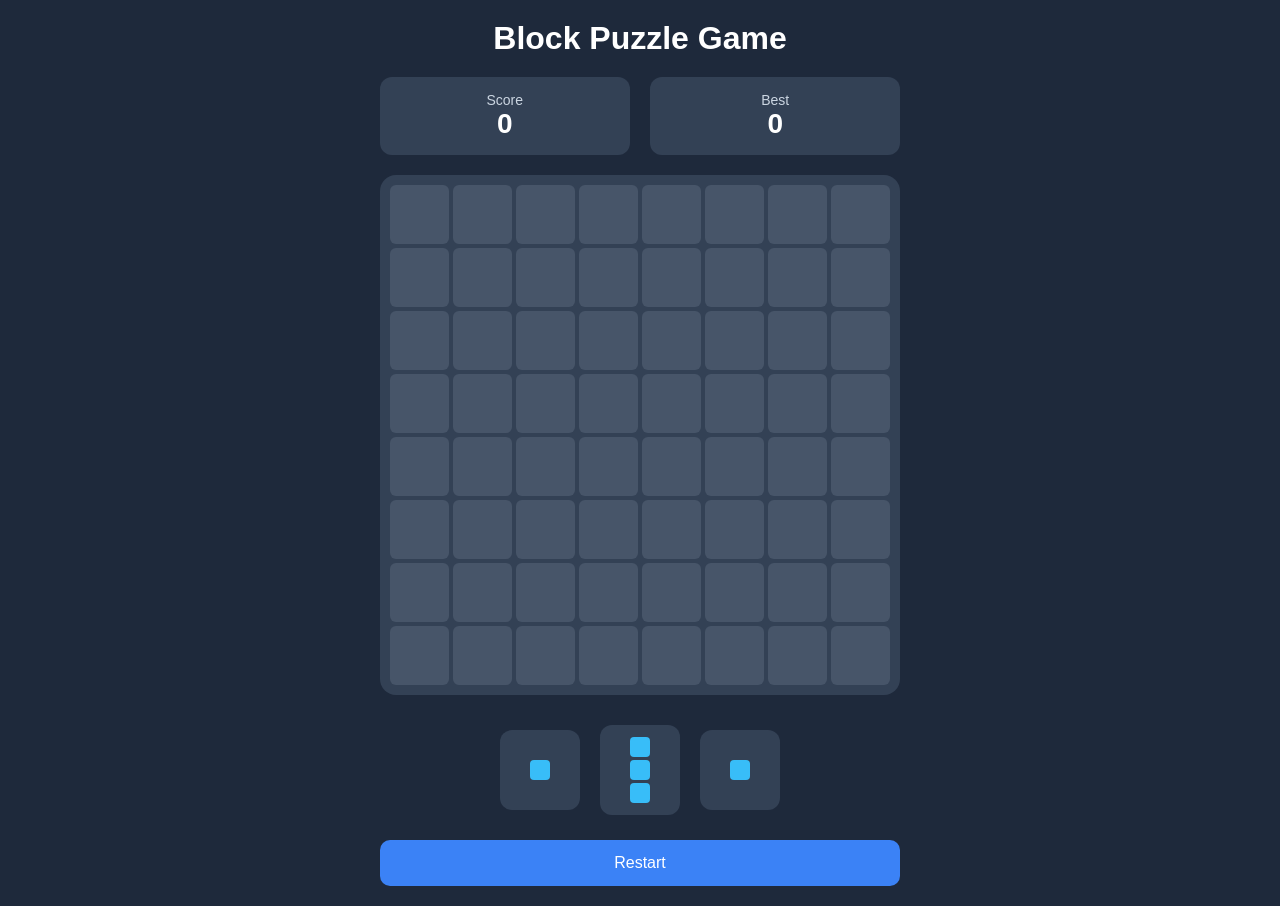
<file: Projects/Block Puzzle Game/index.html>
<!DOCTYPE html>
<html lang="en">
<head>
  <meta charset="UTF-8">
  <meta name="viewport" content="width=device-width, initial-scale=1.0">
  <title>Block Puzzle Game</title>
  <link rel="stylesheet" href="style.css">
</head>
<body>

  <main class="container">
    <h1>Block Puzzle Game</h1>

    <div class="score-board">
      <div class="score-box">
        <p>Score</p>
        <span id="score">0</span>
      </div>

      <div class="score-box">
        <p>Best</p>
        <span id="bestScore">0</span>
      </div>
    </div>

    <div id="board"></div>

    <div id="pieceContainer"></div>

    <button id="restartBtn">Restart</button>
  </main>

  <script src="script.js"></script>
</body>
</html>
</file>
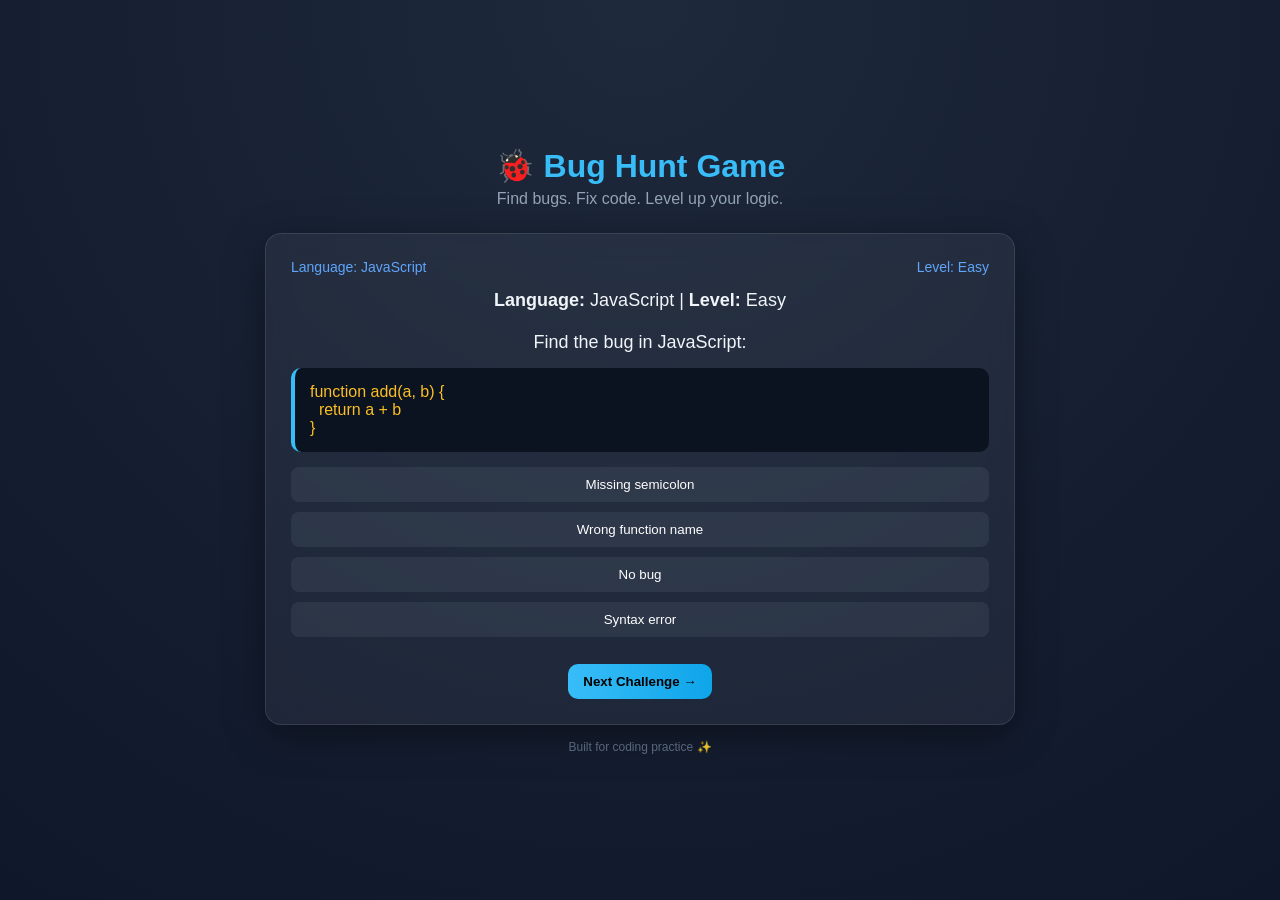
<file: Projects/Bug Hunt Game/index.html>
<!DOCTYPE html>
<html lang="en">
<head>
  <meta charset="UTF-8" />
  <meta name="viewport" content="width=device-width, initial-scale=1.0"/>
  <title>Bug Hunt Game</title>
  <link rel="stylesheet" href="style.css"/>
</head>
<body>

  <div class="app">

    <!-- HEADER -->
    <header class="header">
      <h1>🐞 Bug Hunt Game</h1>
      <p>Find bugs. Fix code. Level up your logic.</p>
    </header>

    <!-- GAME CONTAINER -->
    <main class="card">

      <div class="meta">
        <span id="language">Language: JavaScript</span>
        <span id="level">Level: Easy</span>
      </div>

      <div id="question" class="question"></div>

      <pre id="code-block" class="code"></pre>

      <div id="options" class="options"></div>

      <div id="result" class="result"></div>

      <button class="next-btn" onclick="nextQuestion()">
        Next Challenge →
      </button>

    </main>

    <footer class="footer">
      Built for coding practice ✨
    </footer>

  </div>

  <script src="script.js"></script>
</body>
</html>
</file>
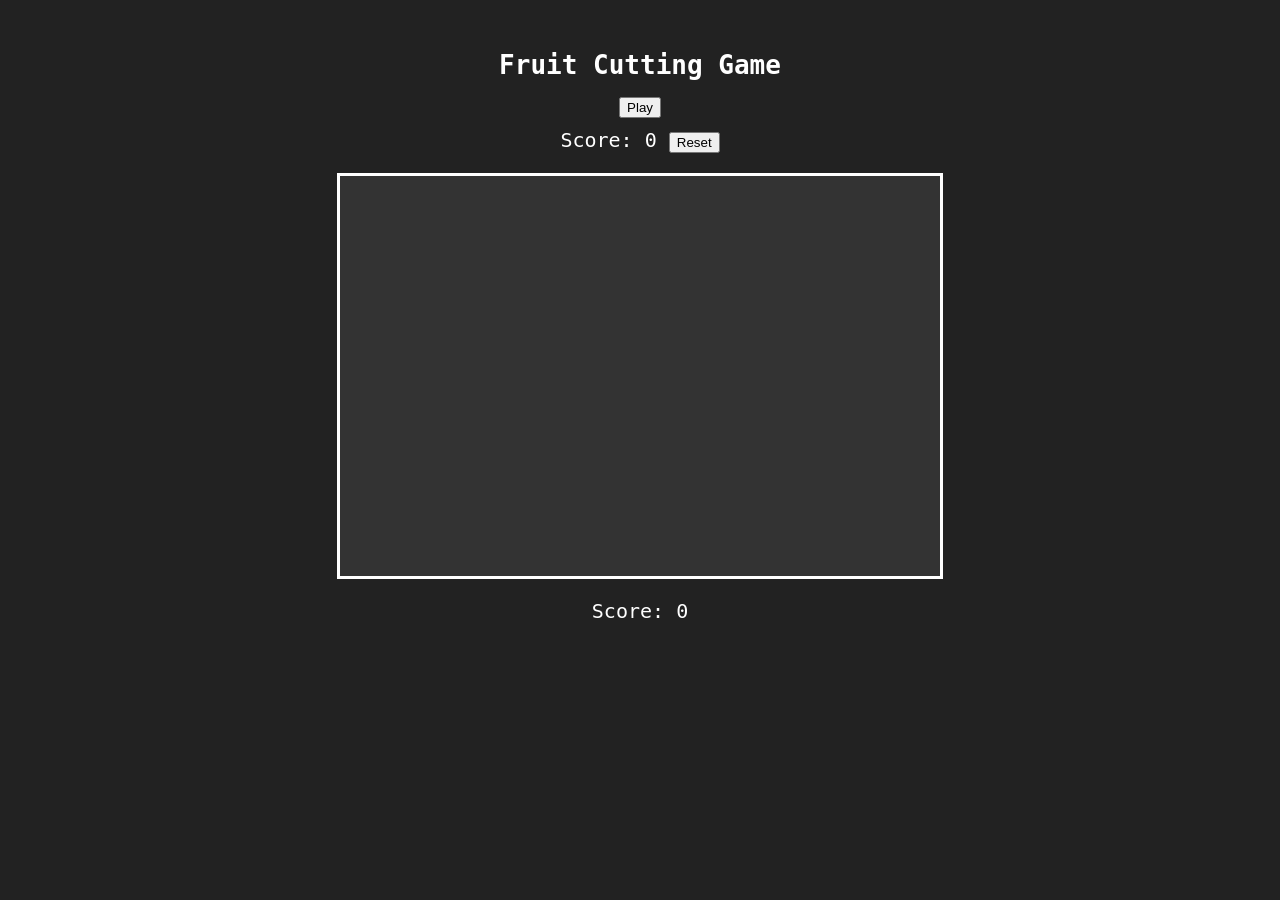
<file: Projects/Fruit Cutting Game/index.html>
<!DOCTYPE html>
<html lang="en">

<head>
    <meta charset="UTF-8">
    <title>Fruit Cutting Game</title>
    <link rel="stylesheet" href="style.css">
</head>

<body>
    <div id="menu">
        <h1>Fruit Cutting Game</h1>
        <button id="startBtn">Play</button>
    </div>
    <div id="scoreBoard">
        Score: <span id="score">0</span>
        <button id="resetBtn">Reset</button>
    </div>

    <canvas id="gameCanvas"></canvas>
    <div id="scoreBoard">Score: <span id="score">0</span></div>
    <script src="script.js"></script>
</body>

</html>
</file>
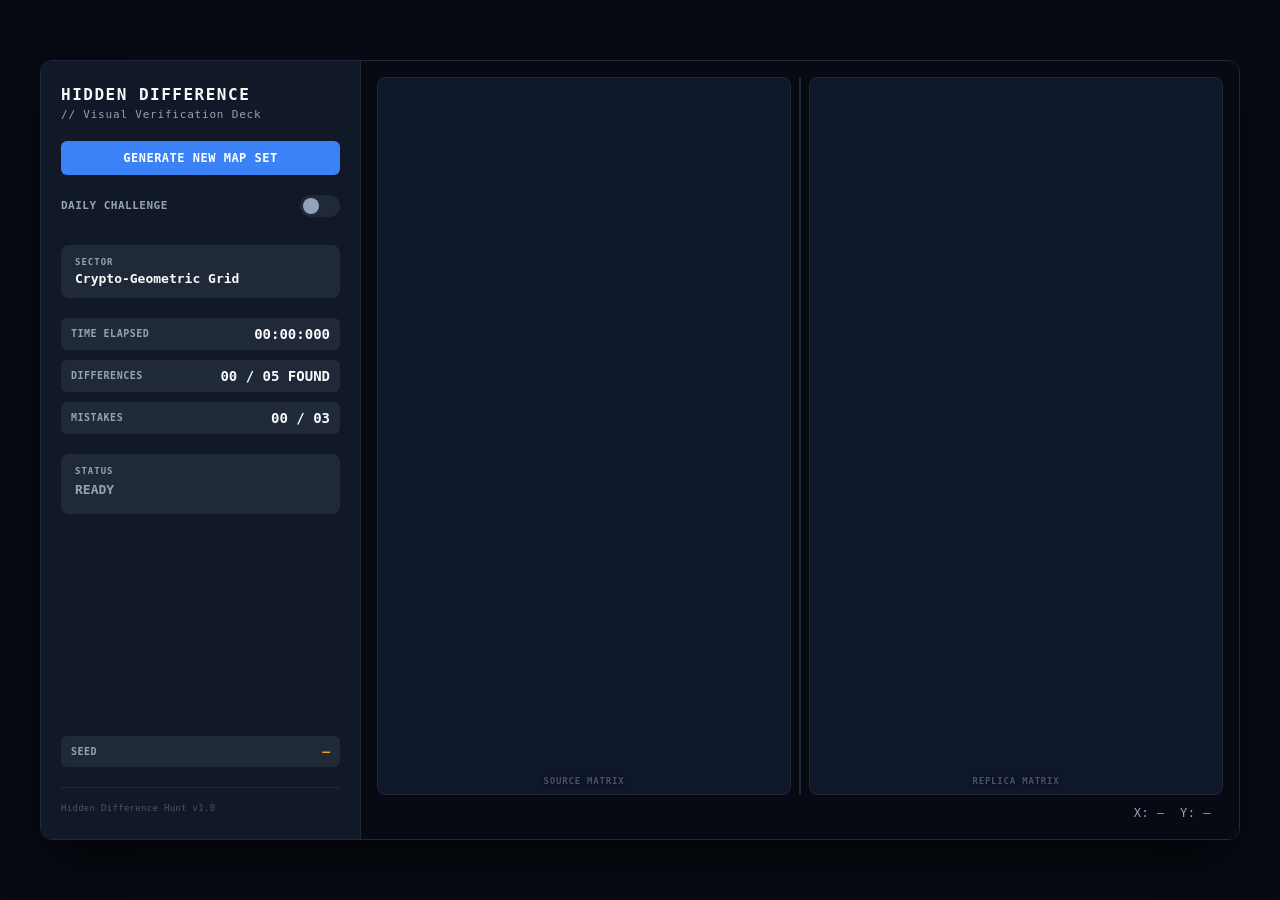
<file: Projects/Hidden Difference Hunt/index.html>
<!DOCTYPE html>
<html lang="en">
<head>
  <meta charset="UTF-8">
  <meta name="viewport" content="width=device-width, initial-scale=1.0">
  <title>Hidden Difference Hunt</title>
  <link rel="stylesheet" href="style.css">
</head>
<body>
  <div class="dashboard">
    <aside class="sidebar">
      <div class="brand">
        <h1>HIDDEN DIFFERENCE</h1>
        <span class="brand-sub">// Visual Verification Deck</span>
      </div>

      <div class="controls">
        <button id="btn-generate" class="btn-primary">GENERATE NEW MAP SET</button>
        <div class="toggle-row">
          <span class="toggle-label">DAILY CHALLENGE</span>
          <label class="toggle-switch">
            <input type="checkbox" id="daily-toggle">
            <span class="toggle-slider"></span>
          </label>
        </div>
      </div>

      <div class="sector-badge">
        <span class="badge-label">Sector</span>
        <span class="badge-value">Crypto-Geometric Grid</span>
      </div>

      <div class="telemetry">
        <div class="metric">
          <span class="metric-label">TIME ELAPSED</span>
          <span class="metric-value monospace" id="timer">00:00:000</span>
        </div>
        <div class="metric">
          <span class="metric-label">DIFFERENCES</span>
          <span class="metric-value monospace" id="diff-counter">00 / 05 FOUND</span>
        </div>
        <div class="metric">
          <span class="metric-label">MISTAKES</span>
          <span class="metric-value monospace" id="mistake-counter">00 / 03</span>
        </div>
      </div>

      <div class="diagnostics">
        <span class="diag-label">STATUS</span>
        <span class="diag-value" id="status-text">READY</span>
      </div>

      <div class="seed-display">
        <span class="seed-label">SEED</span>
        <span class="seed-value monospace" id="seed-value">—</span>
      </div>

      <div class="footer-info">
        <span class="footer-text">Hidden Difference Hunt v1.0</span>
      </div>
    </aside>

    <main class="viewport">
      <div class="comparison-viewport">
        <div class="canvas-wrapper">
          <canvas id="canvas-source" width="500" height="500"></canvas>
          <span class="canvas-label">SOURCE MATRIX</span>
        </div>
        <div class="canvas-divider"></div>
        <div class="canvas-wrapper">
          <canvas id="canvas-replica" width="500" height="500"></canvas>
          <span class="canvas-label">REPLICA MATRIX</span>
        </div>
      </div>
      <div class="crosshair-bar">
        <span class="crosshair-coords" id="coords">X: —&nbsp;&nbsp;Y: —</span>
      </div>
    </main>
  </div>

  <script src="script.js"></script>
</body>
</html>
</file>
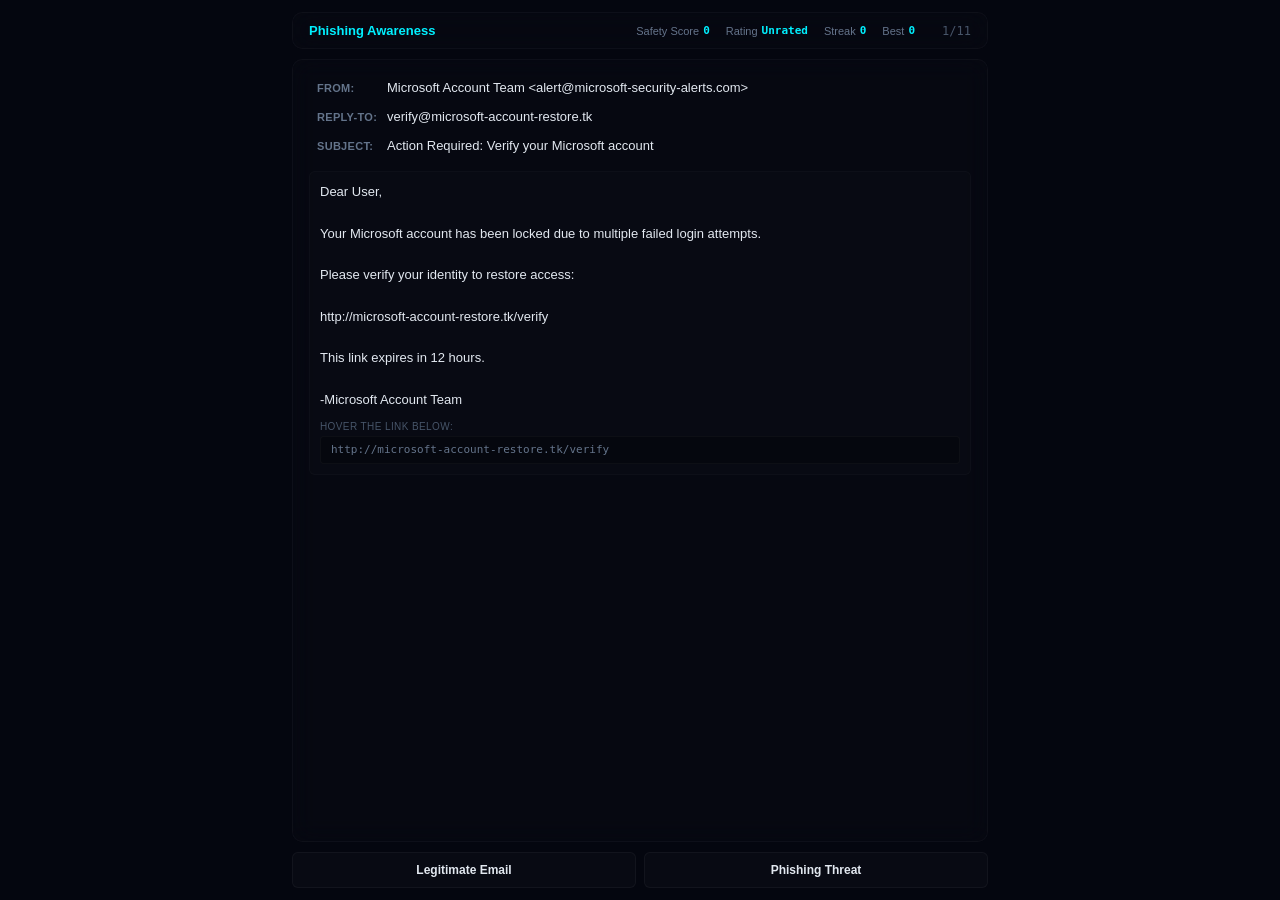
<file: Projects/Phishing Awareness Quiz/index.html>
<!DOCTYPE html>
<html lang="en">
<head>
  <meta charset="UTF-8">
  <meta name="viewport" content="width=device-width, initial-scale=1.0">
  <title>Phishing Awareness Quiz</title>
  <link rel="stylesheet" href="style.css">
</head>
<body>
  <div id="app">
    <!-- Top Telemetry -->
    <div id="topBar">
      <div id="brand">Phishing Awareness</div>
      <div class="tel-item"><span class="tel-label">Safety Score</span><span id="telScore" class="tel-value">0</span></div>
      <div class="tel-item"><span class="tel-label">Rating</span><span id="telRating" class="tel-value">Unrated</span></div>
      <div class="tel-item"><span class="tel-label">Streak</span><span id="telStreak" class="tel-value">0</span></div>
      <div class="tel-item"><span class="tel-label">Best</span><span id="telBest" class="tel-value">0</span></div>
      <span id="progressBadge"><span id="qIdx">0</span>/<span id="qTotal">0</span></span>
    </div>

    <!-- Email Mockup Container -->
    <div id="emailWrap">
      <div id="emailCard">
        <div id="emailHeaders">
          <div class="eh-row" id="ehFrom"><span class="eh-label">From:</span><span id="efrom" class="eh-value"></span></div>
          <div class="eh-row" id="ehReply"><span class="eh-label">Reply-To:</span><span id="ereply" class="eh-value"></span></div>
          <div class="eh-row" id="ehSubject"><span class="eh-label">Subject:</span><span id="esubject" class="eh-value"></span></div>
        </div>
        <div id="emailBody">
          <div id="ebody"></div>
          <div id="ehoverWrap">
            <span id="ehoverLabel">Hover the link below:</span>
            <div id="ehoverDisplay"><span id="ehoverText">Hover over the link in the email body</span></div>
          </div>
        </div>
      </div>
    </div>

    <!-- Action Buttons -->
    <div id="actionRow">
      <button id="btnLegit" class="action-btn action-legit">Legitimate Email</button>
      <button id="btnPhish" class="action-btn action-phish">Phishing Threat</button>
    </div>

    <!-- Feedback / Red-Flag Breakdown -->
    <div id="feedbackArea" class="hidden">
      <div id="feedbackBanner"></div>
      <div id="redflagDrawer" class="hidden">
        <div id="redflagTitle">Security Defect Breakdown</div>
        <div id="redflagFields"></div>
        <div id="redflagList"></div>
      </div>
      <button id="nextBtn" class="hidden">Next Scenario</button>
    </div>

    <!-- Summary Modal -->
    <div id="summaryModal" class="hidden">
      <div id="summaryOverlay"></div>
      <div id="summaryPanel">
        <div id="summaryTitle">Assessment Complete</div>
        <div id="summaryBody">
          <div class="sum-row"><span>Score</span><span id="sumScore">0</span></div>
          <div class="sum-row"><span>Rating</span><span id="sumRating">Unrated</span></div>
          <div class="sum-row"><span>Correct</span><span id="sumCorrect">0</span></div>
          <div class="sum-row"><span>Incorrect</span><span id="sumIncorrect">0</span></div>
          <div class="sum-row"><span>Accuracy</span><span id="sumAccuracy">0%</span></div>
          <div class="sum-row"><span>Best Streak</span><span id="sumBest">0</span></div>
        </div>
        <button id="restartBtn">Restart Quiz</button>
      </div>
    </div>
  </div>

  <script src="script.js"></script>
</body>
</html>
</file>
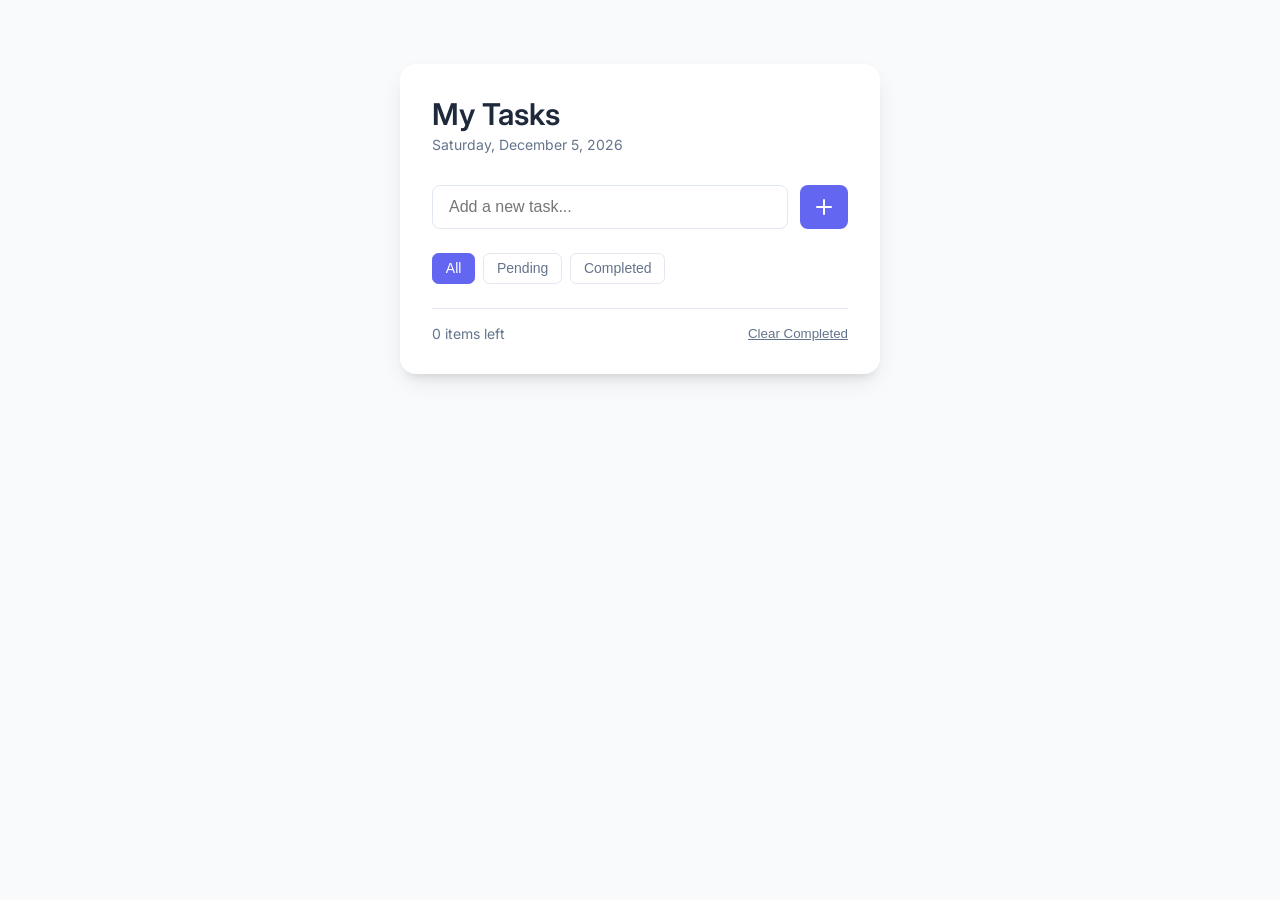
<file: Projects/Todo List App/index.html>
<!DOCTYPE html>
<html lang="en">
<head>
    <meta charset="UTF-8">
    <meta name="viewport" content="width=device-width, initial-scale=1.0">
    <title>Todo List App</title>
    <link rel="stylesheet" href="style.css">
    <link rel="preconnect" href="https://fonts.googleapis.com">
    <link rel="preconnect" href="https://fonts.gstatic.com" crossorigin>
    <link href="https://fonts.googleapis.com/css2?family=Inter:wght@400;500;600&display=swap" rel="stylesheet">
</head>
<body>
    <div class="container">
        <header>
            <h1>My Tasks</h1>
            <p id="date-display"></p>
        </header>

        <div class="input-section">
            <input type="text" id="todo-input" placeholder="Add a new task..." autocomplete="off">
            <button id="add-btn">
                <svg xmlns="http://www.w3.org/2000/svg" width="24" height="24" viewBox="0 0 24 24" fill="none" stroke="currentColor" stroke-width="2" stroke-linecap="round" stroke-linejoin="round"><line x1="12" y1="5" x2="12" y2="19"></line><line x1="5" y1="12" x2="19" y2="12"></line></svg>
            </button>
        </div>

        <div class="filters">
            <button class="filter-btn active" data-filter="all">All</button>
            <button class="filter-btn" data-filter="pending">Pending</button>
            <button class="filter-btn" data-filter="completed">Completed</button>
        </div>

        <ul id="todo-list"></ul>

        <div class="footer">
            <span id="items-left">0 items left</span>
            <button id="clear-completed">Clear Completed</button>
        </div>
    </div>
    <script src="script.js"></script>
</body>
</html>
</file>
<file: Projects/Block Puzzle Game/style.css>
* {
  margin: 0;
  padding: 0;
  box-sizing: border-box;
}

body {
  background-color: #1e293b;
  color: #fff;
  font-family: Arial, sans-serif;
  display: flex;
  justify-content: center;
  padding: 20px;
}

.container {
  width: 100%;
  max-width: 520px;
}

h1 {
  text-align: center;
  margin-bottom: 20px;
}

.score-board {
  display: flex;
  justify-content: space-between;
  margin-bottom: 20px;
}

.score-box {
  width: 48%;
  background: #334155;
  padding: 15px;
  border-radius: 12px;
  text-align: center;
}

.score-box p {
  font-size: 14px;
  color: #cbd5e1;
}

.score-box span {
  font-size: 28px;
  font-weight: bold;
}

#board {
  background: #334155;
  padding: 10px;
  border-radius: 16px;
  display: grid;
  grid-template-columns: repeat(8, 1fr);
  gap: 4px;
  aspect-ratio: 1;
}

.cell {
  background: #475569;
  border-radius: 6px;
  width: 100%;
  aspect-ratio: 1;
}

#pieceContainer {
  margin-top: 30px;
  display: flex;
  justify-content: center;
  gap: 20px;
  align-items: center;
}

.piece {
  background: #334155;
  border-radius: 12px;
  padding: 12px;
  display: flex;
  justify-content: center;
  align-items: center;
  cursor: grab;
  min-width: 80px;
  min-height: 80px;
}

#restartBtn {
  width: 100%;
  margin-top: 25px;
  padding: 14px;
  border: none;
  background: #3b82f6;
  color: white;
  border-radius: 10px;
  cursor: pointer;
  font-size: 16px;
}

#restartBtn:hover {
  background: #2563eb;
}

.piece.selected {
  outline: 3px solid #38bdf8;
}

.preview-valid {
  background: rgba(34, 197, 94, 0.6) !important;
}

.preview-invalid {
  background: rgba(239, 68, 68, 0.6) !important;
}
</file>
<file: Projects/Bug Hunt Game/style.css>
* {
  margin: 0;
  padding: 0;
  box-sizing: border-box;
  font-family: "Segoe UI", sans-serif;
}

body {
  background: radial-gradient(circle at top, #1e293b, #0f172a);
  color: #e2e8f0;
  min-height: 100vh;
  display: flex;
  justify-content: center;
  align-items: center;
}

/* APP WRAPPER */
.app {
  width: 90%;
  max-width: 750px;
  text-align: center;
}

/* HEADER */
.header h1 {
  font-size: 32px;
  color: #38bdf8;
}

.header p {
  color: #94a3b8;
  margin-top: 5px;
}

/* CARD */
.card {
  margin-top: 25px;
  background: rgba(255, 255, 255, 0.05);
  border: 1px solid rgba(255, 255, 255, 0.1);
  backdrop-filter: blur(12px);
  border-radius: 16px;
  padding: 25px;
  box-shadow: 0 10px 40px rgba(0,0,0,0.4);
}

/* META INFO */
.meta {
  display: flex;
  justify-content: space-between;
  margin-bottom: 15px;
  font-size: 14px;
  color: #60a5fa;
}

/* QUESTION */
.question {
  font-size: 18px;
  margin-bottom: 15px;
  color: #f1f5f9;
}

/* CODE BLOCK */
.code {
  background: #0b1220;
  padding: 15px;
  border-radius: 10px;
  text-align: left;
  color: #fbbf24;
  overflow-x: auto;
  margin-bottom: 15px;
  border-left: 4px solid #38bdf8;
}

/* OPTIONS */
.options {
  display: flex;
  flex-direction: column;
  gap: 10px;
}

.options button {
  padding: 10px;
  border: none;
  border-radius: 8px;
  background: rgba(148, 163, 184, 0.1);
  color: white;
  cursor: pointer;
  transition: 0.2s;
}

.options button:hover {
  background: rgba(56, 189, 248, 0.2);
  transform: scale(1.02);
}

/* RESULT */
.result {
  margin-top: 12px;
  font-weight: bold;
}

/* NEXT BUTTON */
.next-btn {
  margin-top: 15px;
  padding: 10px 15px;
  background: linear-gradient(90deg, #38bdf8, #0ea5e9);
  border: none;
  border-radius: 10px;
  color: black;
  font-weight: bold;
  cursor: pointer;
  transition: 0.3s;
}

.next-btn:hover {
  transform: scale(1.05);
}

/* FOOTER */
.footer {
  margin-top: 15px;
  font-size: 12px;
  color: #64748b;
}
</file>
<file: Projects/Fruit Cutting Game/style.css>
body {
  margin: 0;
  font-family: monospace;
  background: #222;
  color: #fff;
  text-align: center;
}

#menu {
  margin-top: 50px;
}

#gameCanvas {
  display: block;
  margin: 20px auto;
  background: #333;
  border: 3px solid #fff;
}

#scoreBoard {
  font-size: 20px;
  margin-top: 10px;
}
</file>
<file: Projects/Hidden Difference Hunt/style.css>
*, *::before, *::after {
  margin: 0;
  padding: 0;
  box-sizing: border-box;
}

html, body {
  height: 100%;
  background: #070a13;
  font-family: ui-monospace, Consolas, monospace;
  color: #f8fafc;
  overflow: hidden;
  -webkit-font-smoothing: antialiased;
  -moz-osx-font-smoothing: grayscale;
}

.dashboard {
  display: grid;
  grid-template-columns: 320px 1fr;
  max-width: 1200px;
  height: 780px;
  margin: 0 auto;
  background: #070a13;
  border: 1px solid #1f2937;
  border-radius: 12px;
  overflow: hidden;
  position: relative;
  top: 50%;
  transform: translateY(-50%);
  box-shadow: 0 25px 50px -12px rgba(0,0,0,0.8);
}

/* ---- SIDEBAR ---- */
.sidebar {
  background: #111827;
  border-right: 1px solid #1f2937;
  display: flex;
  flex-direction: column;
  padding: 24px 20px;
  gap: 20px;
  overflow-y: auto;
}

.sidebar::-webkit-scrollbar {
  width: 4px;
}
.sidebar::-webkit-scrollbar-track {
  background: transparent;
}
.sidebar::-webkit-scrollbar-thumb {
  background: #1f2937;
  border-radius: 2px;
}

.brand h1 {
  font-size: 16px;
  font-weight: 700;
  letter-spacing: 1.5px;
  line-height: 1.3;
  color: #f8fafc;
}

.brand-sub {
  font-size: 11px;
  color: #94a3b8;
  letter-spacing: 0.8px;
  display: block;
  margin-top: 2px;
}

/* ---- CONTROLS ---- */
.controls {
  display: flex;
  flex-direction: column;
  gap: 12px;
}

.btn-primary {
  width: 100%;
  padding: 10px 16px;
  background: #3b82f6;
  color: #fff;
  border: none;
  border-radius: 6px;
  font-family: inherit;
  font-size: 12px;
  font-weight: 600;
  letter-spacing: 0.5px;
  cursor: pointer;
  transition: background 0.15s ease, transform 0.1s ease;
}

.btn-primary:hover {
  background: #2563eb;
}

.btn-primary:active {
  transform: scale(0.98);
  background: #1d4ed8;
}

.toggle-row {
  display: flex;
  align-items: center;
  justify-content: space-between;
  padding: 8px 0;
}

.toggle-label {
  font-size: 11px;
  font-weight: 600;
  letter-spacing: 0.5px;
  color: #94a3b8;
}

.toggle-switch {
  position: relative;
  display: inline-block;
  width: 40px;
  height: 22px;
  cursor: pointer;
}

.toggle-switch input {
  opacity: 0;
  width: 0;
  height: 0;
}

.toggle-slider {
  position: absolute;
  top: 0; left: 0; right: 0; bottom: 0;
  background: #1f2937;
  border-radius: 11px;
  transition: background 0.2s ease;
}

.toggle-slider::before {
  content: '';
  position: absolute;
  height: 16px;
  width: 16px;
  left: 3px;
  bottom: 3px;
  background: #94a3b8;
  border-radius: 50%;
  transition: transform 0.2s ease, background 0.2s ease;
}

.toggle-switch input:checked + .toggle-slider {
  background: #3b82f6;
}

.toggle-switch input:checked + .toggle-slider::before {
  transform: translateX(18px);
  background: #fff;
}

/* ---- SECTOR BADGE ---- */
.sector-badge {
  background: #1f2937;
  border-radius: 8px;
  padding: 12px 14px;
  display: flex;
  flex-direction: column;
  gap: 4px;
}

.badge-label {
  font-size: 9px;
  font-weight: 600;
  letter-spacing: 1px;
  color: #94a3b8;
  text-transform: uppercase;
}

.badge-value {
  font-size: 13px;
  font-weight: 600;
  color: #f8fafc;
}

/* ---- TELEMETRY ---- */
.telemetry {
  display: flex;
  flex-direction: column;
  gap: 10px;
}

.metric {
  display: flex;
  justify-content: space-between;
  align-items: center;
  padding: 8px 10px;
  background: #1f2937;
  border-radius: 6px;
}

.metric-label {
  font-size: 10px;
  font-weight: 600;
  letter-spacing: 0.5px;
  color: #94a3b8;
}

.metric-value {
  font-size: 14px;
  font-weight: 700;
  color: #f8fafc;
  font-family: ui-monospace, Consolas, monospace;
}

/* ---- DIAGNOSTICS ---- */
.diagnostics {
  display: flex;
  flex-direction: column;
  gap: 6px;
  padding: 12px 14px;
  background: #1f2937;
  border-radius: 8px;
  min-height: 60px;
}

.diag-label {
  font-size: 9px;
  font-weight: 600;
  letter-spacing: 1px;
  color: #94a3b8;
  text-transform: uppercase;
}

.diag-value {
  font-size: 13px;
  font-weight: 600;
  color: #94a3b8;
  transition: color 0.2s ease;
}

.diag-value.status-success {
  color: #10b981;
}

.diag-value.status-error {
  color: #ef4444;
}

.diag-value.status-info {
  color: #3b82f6;
}

/* ---- SEED DISPLAY ---- */
.seed-display {
  display: flex;
  justify-content: space-between;
  align-items: center;
  padding: 8px 10px;
  background: #1f2937;
  border-radius: 6px;
  margin-top: auto;
}

.seed-label {
  font-size: 10px;
  font-weight: 600;
  letter-spacing: 0.5px;
  color: #94a3b8;
}

.seed-value {
  font-size: 13px;
  font-weight: 700;
  color: #f59e0b;
  font-family: ui-monospace, Consolas, monospace;
}

/* ---- FOOTER ---- */
.footer-info {
  padding-top: 8px;
  border-top: 1px solid #1f2937;
}

.footer-text {
  font-size: 9px;
  color: #4b5563;
  letter-spacing: 0.3px;
}

/* ---- VIEWPORT ---- */
.viewport {
  display: flex;
  flex-direction: column;
  background: #070a13;
  padding: 16px;
  overflow: hidden;
}

.comparison-viewport {
  display: flex;
  gap: 8px;
  flex: 1;
  min-height: 0;
}

.canvas-wrapper {
  flex: 1;
  min-width: 0;
  position: relative;
  background: #0f172a;
  border: 1px solid #1f2937;
  border-radius: 8px;
  overflow: hidden;
  display: flex;
  align-items: center;
  justify-content: center;
}

.canvas-wrapper canvas {
  width: 100%;
  aspect-ratio: 1;
  display: block;
  cursor: crosshair;
  image-rendering: auto;
}

.canvas-label {
  position: absolute;
  bottom: 8px;
  left: 50%;
  transform: translateX(-50%);
  font-size: 9px;
  font-weight: 600;
  letter-spacing: 0.8px;
  color: #4b5563;
  text-transform: uppercase;
  pointer-events: none;
  text-shadow: 0 1px 4px rgba(0,0,0,0.6);
}

.canvas-divider {
  width: 2px;
  background: #1f2937;
  border-radius: 1px;
  align-self: stretch;
}

/* ---- CROSSHAIR BAR ---- */
.crosshair-bar {
  display: flex;
  align-items: center;
  justify-content: flex-end;
  padding: 8px 12px 0;
  min-height: 28px;
}

.crosshair-coords {
  font-size: 12px;
  color: #94a3b8;
  font-family: ui-monospace, Consolas, monospace;
  letter-spacing: 0.5px;
}

/* ---- ANIMATIONS ---- */
@keyframes successPulse {
  0% { transform: scale(0.8); opacity: 1; }
  50% { transform: scale(1.1); opacity: 0.6; }
  100% { transform: scale(1); opacity: 0.3; }
}

@keyframes shake {
  0%, 100% { transform: translateX(0); }
  20% { transform: translateX(-3px); }
  40% { transform: translateX(3px); }
  60% { transform: translateX(-2px); }
  80% { transform: translateX(2px); }
}

/* ---- RESPONSIVE ---- */
@media (max-width: 900px) {
  .dashboard {
    grid-template-columns: 1fr;
    height: 100vh;
    max-width: 100%;
    top: 0;
    transform: none;
    border-radius: 0;
  }

  .sidebar {
    border-right: none;
    border-bottom: 1px solid #1f2937;
    max-height: 250px;
  }

  .comparison-viewport {
    flex-direction: column;
  }

  .canvas-divider {
    width: auto;
    height: 2px;
    align-self: stretch;
  }
}
</file>
<file: Projects/Phishing Awareness Quiz/style.css>
*, *::before, *::after { margin:0; padding:0; box-sizing:border-box; }

html, body { height:100%; background:#04060f; color:#e2e8f0; font-family:-apple-system,BlinkMacSystemFont,'Segoe UI',Roboto,'Helvetica Neue',Arial,sans-serif; font-size:14px; -webkit-font-smoothing:antialiased; overflow-x:hidden; }

::-webkit-scrollbar { width:4px; }
::-webkit-scrollbar-track { background:transparent; }
::-webkit-scrollbar-thumb { background:#475569; border-radius:4px; }

#app { min-height:100vh; display:flex; flex-direction:column; gap:10px; padding:12px; max-width:720px; margin:0 auto; }

/* ---- Top Bar ---- */
#topBar { display:flex; align-items:center; gap:8px 16px; padding:10px 16px; background:rgba(255,255,255,0.01); border:1px solid rgba(255,255,255,0.03); border-radius:10px; backdrop-filter:blur(12px); flex-wrap:wrap; }
#brand { font-size:13px; font-weight:700; color:#00f0ff; white-space:nowrap; margin-right:auto; }
.tel-item { display:flex; align-items:center; gap:4px; font-size:11px; }
.tel-label { color:#64748b; }
.tel-value { font-weight:700; font-family:'SF Mono','Consolas',monospace; font-variant-numeric:tabular-nums; color:#00f0ff; }
#progressBadge { font-size:12px; color:#475569; font-family:monospace; min-width:40px; text-align:right; }

/* ---- Email Card ---- */
#emailWrap { flex:1; display:flex; align-items:stretch; }
#emailCard { width:100%; background:rgba(255,255,255,0.01); border:1px solid rgba(255,255,255,0.03); border-radius:10px; padding:16px; backdrop-filter:blur(12px); display:flex; flex-direction:column; gap:14px; transition:border-color 0.2s; }
#emailCard.correct { border-color:#10b981; box-shadow:0 0 20px rgba(16,185,129,0.08); }
#emailCard.incorrect { border-color:#ef4444; box-shadow:0 0 20px rgba(239,68,68,0.08); }
#emailCard.field-hl-from { border-left:3px solid #ef4444; }
#emailCard.field-hl-reply { border-left:3px solid #ef4444; }
#emailCard.field-hl-subject { border-left:3px solid #ef4444; }
#emailCard.field-hl-url { border-left:3px solid #ef4444; }

#emailHeaders { display:flex; flex-direction:column; gap:6px; font-size:13px; }
.eh-row { display:flex; gap:6px; align-items:baseline; padding:4px 8px; border-radius:4px; transition:all 0.15s; }
.eh-highlight { background:rgba(239,68,68,0.06); outline:1px solid rgba(239,68,68,0.25); }
.eh-label { font-weight:600; color:#64748b; min-width:64px; font-size:11px; text-transform:uppercase; letter-spacing:0.3px; }
.eh-value { word-break:break-all; color:#e2e8f0; }
.eh-value.uight { color:#ef4444; font-weight:600; }

#emailBody { display:flex; flex-direction:column; gap:10px; padding:10px; background:rgba(255,255,255,0.01); border-radius:6px; border:1px solid rgba(255,255,255,0.02); min-height:80px; }
#ebody { font-size:13px; line-height:1.6; white-space:pre-wrap; }
#ehoverWrap { display:flex; flex-direction:column; gap:4px; }
#ehoverLabel { font-size:10px; color:#475569; text-transform:uppercase; letter-spacing:0.4px; }
#ehoverDisplay { padding:6px 10px; background:rgba(0,0,0,0.25); border-radius:4px; border:1px solid rgba(255,255,255,0.03); font-family:'SF Mono','Consolas',monospace; font-size:11px; color:#64748b; min-height:28px; word-break:break-all; transition:color 0.15s; }
#ehoverDisplay.active { color:#00f0ff; border-color:rgba(0,240,255,0.15); }
#ehoverDisplay.danger { color:#ef4444; border-color:rgba(239,68,68,0.25); }

/* ---- Action Row ---- */
#actionRow { display:flex; gap:8px; }
.action-btn { flex:1; padding:10px; border-radius:6px; font-size:12px; font-weight:600; cursor:pointer; border:1px solid rgba(255,255,255,0.04); font-family:inherit; transition:all 0.12s; }
.action-btn:disabled { cursor:not-allowed; opacity:0.3; }
.action-legit { background:rgba(255,255,255,0.02); color:#e2e8f0; }
.action-legit:hover:not(:disabled) { border-color:rgba(16,185,129,0.2); }
.action-phish { background:rgba(255,255,255,0.02); color:#e2e8f0; }
.action-phish:hover:not(:disabled) { border-color:rgba(239,68,68,0.2); }

/* ---- Feedback ---- */
#feedbackArea { display:flex; flex-direction:column; gap:8px; padding:10px 0; }
#feedbackArea.hidden { display:none; }
#feedbackBanner { padding:8px 12px; border-radius:6px; font-size:13px; font-weight:600; }
#feedbackBanner.correct { background:rgba(16,185,129,0.06); border:1px solid rgba(16,185,129,0.15); color:#34d399; }
#feedbackBanner.incorrect { background:rgba(239,68,68,0.06); border:1px solid rgba(239,68,68,0.15); color:#f87171; }

#redflagDrawer.hidden { display:none; }
#redflagDrawer { padding:12px; background:rgba(239,68,68,0.02); border:1px solid rgba(239,68,68,0.08); border-radius:8px; display:flex; flex-direction:column; gap:8px; }
#redflagTitle { font-size:12px; font-weight:700; color:#ef4444; text-transform:uppercase; letter-spacing:0.3px; }
#redflagFields { display:flex; flex-direction:column; gap:4px; }
#redflagFields .rf-item { font-size:11px; padding:4px 8px; background:rgba(239,68,68,0.03); border-radius:4px; color:#fca5a5; font-family:monospace; }
#redflagList { display:flex; flex-direction:column; gap:3px; }
#redflagList .rf-item { font-size:12px; padding:4px 8px; background:rgba(239,68,68,0.03); border-radius:4px; color:#fca5a5; }

#nextBtn { padding:8px 16px; border:none; border-radius:6px; background:#00f0ff; color:#04060f; font-weight:600; font-size:12px; cursor:pointer; font-family:inherit; align-self:flex-end; transition:all 0.12s; }
#nextBtn.hidden { display:none; }
#nextBtn:hover { box-shadow:0 4px 16px rgba(0,240,255,0.2); }

/* ---- Shake ---- */
@keyframes shake { 0%,100%{transform:translateX(0)} 20%{transform:translateX(-6px)} 40%{transform:translateX(6px)} 60%{transform:translateX(-4px)} 80%{transform:translateX(4px)} }
#app.shake { animation:shake 0.4s ease; }

/* ---- Summary Modal ---- */
#summaryModal.hidden { display:none !important; }
#summaryModal { position:fixed; inset:0; z-index:100; display:flex; align-items:center; justify-content:center; }
#summaryOverlay { position:fixed; inset:0; background:rgba(0,0,0,0.6); }
#summaryPanel { position:relative; width:90%; max-width:320px; background:#0c0e16; border:1px solid rgba(255,255,255,0.04); border-radius:14px; padding:24px; z-index:1; display:flex; flex-direction:column; gap:14px; }
#summaryTitle { font-size:16px; font-weight:700; text-align:center; }
#summaryBody { display:flex; flex-direction:column; gap:6px; }
.sum-row { display:flex; justify-content:space-between; font-size:13px; padding:4px 0; border-bottom:1px solid rgba(255,255,255,0.02); }
.sum-row span:last-child { font-weight:700; font-family:monospace; color:#00f0ff; }
#restartBtn { padding:8px; border:none; border-radius:6px; background:#00f0ff; color:#04060f; font-weight:600; font-size:12px; cursor:pointer; font-family:inherit; transition:all 0.12s; }
#restartBtn:hover { box-shadow:0 4px 16px rgba(0,240,255,0.2); }

/* ---- Responsive ---- */
@media (max-width:480px) {
  #app { padding:8px; gap:8px; }
  #topBar { gap:4px 10px; }
  #brand { width:100%; text-align:center; }
  .eh-row { flex-wrap:wrap; font-size:12px; }
  .eh-label { min-width:56px; }
  #emailHeaders { font-size:12px; }
}
</file>
<file: Projects/Todo List App/style.css>
:root {
    --primary: #6366f1;
    --primary-hover: #4f46e5;
    --bg: #f8fafc;
    --card-bg: #ffffff;
    --text-main: #1e293b;
    --text-muted: #64748b;
    --border: #e2e8f0;
    --danger: #ef4444;
    --success: #10b981;
}

* {
    margin: 0;
    padding: 0;
    box-sizing: border-box;
}

body {
    font-family: 'Inter', sans-serif;
    background-color: var(--bg);
    color: var(--text-main);
    display: flex;
    justify-content: center;
    align-items: flex-start;
    min-height: 100vh;
    padding-top: 4rem;
}

.container {
    width: 100%;
    max-width: 480px;
    background: var(--card-bg);
    padding: 2rem;
    border-radius: 1rem;
    box-shadow: 0 10px 25px -5px rgba(0, 0, 0, 0.1), 0 8px 10px -6px rgba(0, 0, 0, 0.1);
}

header {
    margin-bottom: 2rem;
}

header h1 {
    font-size: 1.875rem;
    font-weight: 600;
    color: var(--text-main);
}

#date-display {
    color: var(--text-muted);
    font-size: 0.875rem;
    margin-top: 0.25rem;
}

.input-section {
    display: flex;
    gap: 0.75rem;
    margin-bottom: 1.5rem;
}

#todo-input {
    flex: 1;
    padding: 0.75rem 1rem;
    border: 1px solid var(--border);
    border-radius: 0.5rem;
    font-size: 1rem;
    transition: border-color 0.2s;
    outline: none;
}

#todo-input:focus {
    border-color: var(--primary);
}

#add-btn {
    background-color: var(--primary);
    color: white;
    border: none;
    border-radius: 0.5rem;
    width: 3rem;
    display: flex;
    justify-content: center;
    align-items: center;
    cursor: pointer;
    transition: background-color 0.2s;
}

#add-btn:hover {
    background-color: var(--primary-hover);
}

.filters {
    display: flex;
    gap: 0.5rem;
    margin-bottom: 1.5rem;
}

.filter-btn {
    padding: 0.4rem 0.8rem;
    border: 1px solid var(--border);
    background: transparent;
    border-radius: 0.4rem;
    font-size: 0.875rem;
    cursor: pointer;
    color: var(--text-muted);
    transition: all 0.2s;
}

.filter-btn.active {
    background: var(--primary);
    color: white;
    border-color: var(--primary);
}

#todo-list {
    list-style: none;
    margin-bottom: 1.5rem;
}

.todo-item {
    display: flex;
    align-items: center;
    padding: 0.75rem;
    border-bottom: 1px solid var(--border);
    gap: 0.75rem;
    animation: fadeIn 0.3s ease-out;
}

@keyframes fadeIn {
    from { opacity: 0; transform: translateY(5px); }
    to { opacity: 1; transform: translateY(0); }
}

.todo-item:last-child {
    border-bottom: none;
}

.todo-checkbox {
    width: 1.25rem;
    height: 1.25rem;
    border: 2px solid var(--border);
    border-radius: 50%;
    cursor: pointer;
    display: flex;
    justify-content: center;
    align-items: center;
    transition: all 0.2s;
}

.todo-checkbox.checked {
    background-color: var(--success);
    border-color: var(--success);
}

.todo-checkbox svg {
    display: none;
    color: white;
}

.todo-checkbox.checked svg {
    display: block;
}

.todo-text {
    flex: 1;
    font-size: 1rem;
    transition: color 0.2s;
}

.todo-item.completed .todo-text {
    text-decoration: line-through;
    color: var(--text-muted);
}

.delete-btn {
    background: transparent;
    border: none;
    color: var(--text-muted);
    cursor: pointer;
    padding: 0.25rem;
    border-radius: 0.25rem;
    transition: all 0.2s;
}

.delete-btn:hover {
    color: var(--danger);
    background: #fee2e2;
}

.footer {
    display: flex;
    justify-content: space-between;
    align-items: center;
    padding-top: 1rem;
    border-top: 1px solid var(--border);
    color: var(--text-muted);
    font-size: 0.875rem;
}

#clear-completed {
    background: transparent;
    border: none;
    color: var(--text-muted);
    cursor: pointer;
    text-decoration: underline;
}

#clear-completed:hover {
    color: var(--primary);
}

@media (max-width: 480px) {
    body {
        padding: 1rem;
    }
    .container {
        border-radius: 0;
        box-shadow: none;
    }
}
</file>
